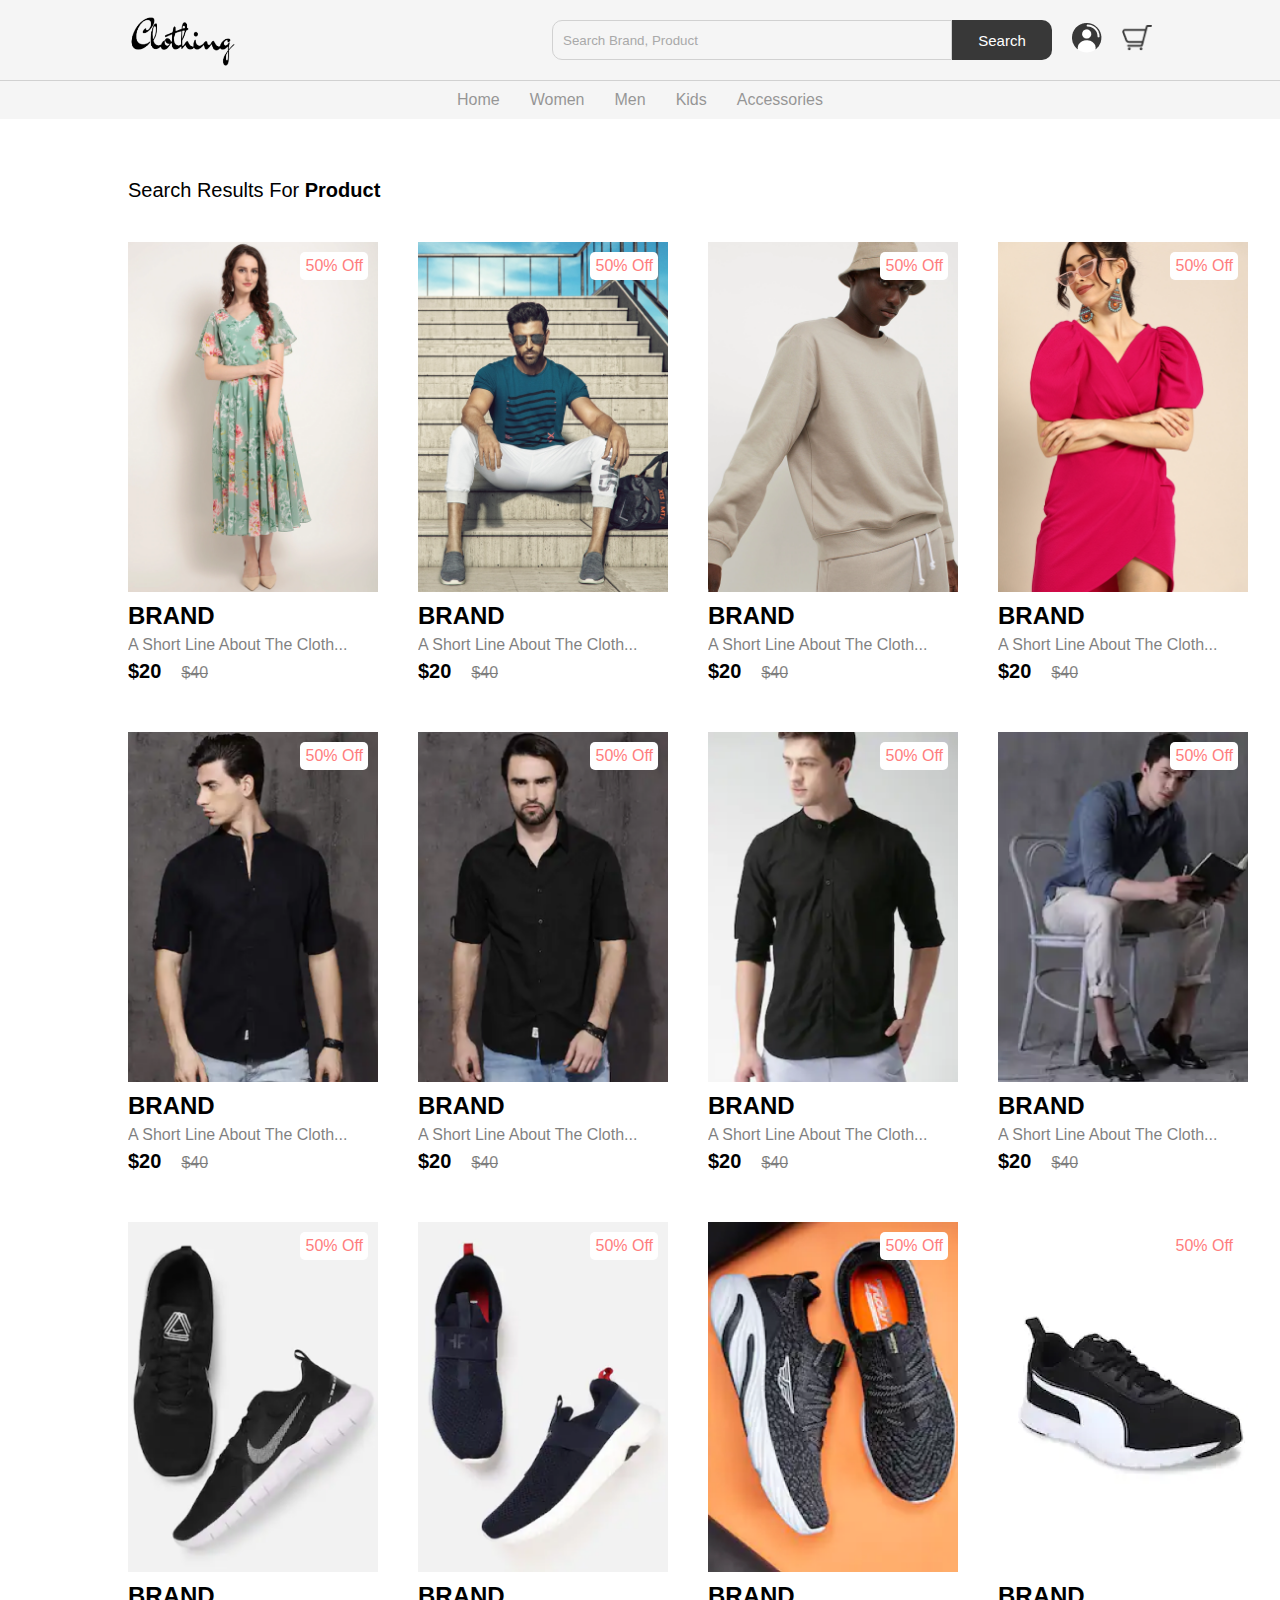
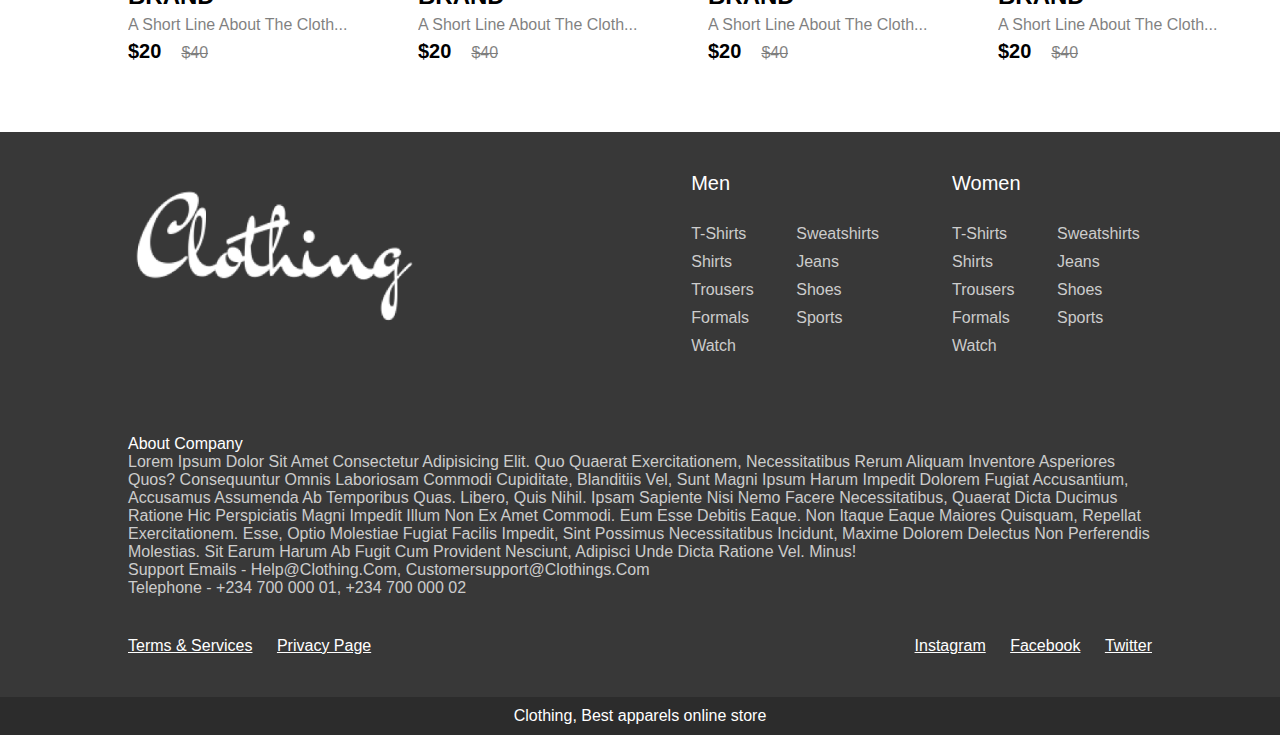
<file: TUTORIAL/public/search.html>
<!DOCTYPE html>
<html lang="en">
  <head>
    <meta charset="UTF-8" />
    <meta http-equiv="X-UA-Compatible" content="IE=edge" />
    <meta name="viewport" content="width=device-width, initial-scale=1.0" />
    <title>Search Result for</title>

    <link rel="stylesheet" href="CSS/home.css" />
    <link rel="stylesheet" href="CSS/search.css" />
  </head>
  <body>
    <nav class="navbar"></nav>

    <section class="search-results">
      <h2 class="heading">search results for <span>product</span></h2>
      <div class="product-container">
        <div class="product-card">
          <div class="product-image">
            <span class="discount-tag">50% off</span>
            <img src="img/card1.png" class="product-thumb" alt="" />
            <button class="card-btn">add to wishlist</button>
          </div>
          <div class="product-info">
            <h2 class="product-brand">brand</h2>
            <p class="product-short-des">a short line about the cloth...</p>
            <span class="price">$20</span><span class="actual-price">$40</span>
          </div>
        </div>
        <div class="product-card">
          <div class="product-image">
            <span class="discount-tag">50% off</span>
            <img src="img/card2.png" class="product-thumb" alt="" />
            <button class="card-btn">add to wishlist</button>
          </div>
          <div class="product-info">
            <h2 class="product-brand">brand</h2>
            <p class="product-short-des">a short line about the cloth...</p>
            <span class="price">$20</span><span class="actual-price">$40</span>
          </div>
        </div>
        <div class="product-card">
          <div class="product-image">
            <span class="discount-tag">50% off</span>
            <img src="img/card3.png" class="product-thumb" alt="" />
            <button class="card-btn">add to wishlist</button>
          </div>
          <div class="product-info">
            <h2 class="product-brand">brand</h2>
            <p class="product-short-des">a short line about the cloth...</p>
            <span class="price">$20</span><span class="actual-price">$40</span>
          </div>
        </div>
        <div class="product-card">
          <div class="product-image">
            <span class="discount-tag">50% off</span>
            <img src="img/card4.png" class="product-thumb" alt="" />
            <button class="card-btn">add to wishlist</button>
          </div>
          <div class="product-info">
            <h2 class="product-brand">brand</h2>
            <p class="product-short-des">a short line about the cloth...</p>
            <span class="price">$20</span><span class="actual-price">$40</span>
          </div>
        </div>
        <div class="product-card">
          <div class="product-image">
            <span class="discount-tag">50% off</span>
            <img src="img/card5.png" class="product-thumb" alt="" />
            <button class="card-btn">add to wishlist</button>
          </div>
          <div class="product-info">
            <h2 class="product-brand">brand</h2>
            <p class="product-short-des">a short line about the cloth...</p>
            <span class="price">$20</span><span class="actual-price">$40</span>
          </div>
        </div>
        <div class="product-card">
          <div class="product-image">
            <span class="discount-tag">50% off</span>
            <img src="img/card6.png" class="product-thumb" alt="" />
            <button class="card-btn">add to wishlist</button>
          </div>
          <div class="product-info">
            <h2 class="product-brand">brand</h2>
            <p class="product-short-des">a short line about the cloth...</p>
            <span class="price">$20</span><span class="actual-price">$40</span>
          </div>
        </div>
        <div class="product-card">
          <div class="product-image">
            <span class="discount-tag">50% off</span>
            <img src="img/card7.png" class="product-thumb" alt="" />
            <button class="card-btn">add to wishlist</button>
          </div>
          <div class="product-info">
            <h2 class="product-brand">brand</h2>
            <p class="product-short-des">a short line about the cloth...</p>
            <span class="price">$20</span><span class="actual-price">$40</span>
          </div>
        </div>
        <div class="product-card">
          <div class="product-image">
            <span class="discount-tag">50% off</span>
            <img src="img/card8.png" class="product-thumb" alt="" />
            <button class="card-btn">add to wishlist</button>
          </div>
          <div class="product-info">
            <h2 class="product-brand">brand</h2>
            <p class="product-short-des">a short line about the cloth...</p>
            <span class="price">$20</span><span class="actual-price">$40</span>
          </div>
        </div>
        <div class="product-card">
          <div class="product-image">
            <span class="discount-tag">50% off</span>
            <img src="img/card9.png" class="product-thumb" alt="" />
            <button class="card-btn">add to wishlist</button>
          </div>
          <div class="product-info">
            <h2 class="product-brand">brand</h2>
            <p class="product-short-des">a short line about the cloth...</p>
            <span class="price">$20</span><span class="actual-price">$40</span>
          </div>
        </div>
        <div class="product-card">
          <div class="product-image">
            <span class="discount-tag">50% off</span>
            <img src="img/card10.png" class="product-thumb" alt="" />
            <button class="card-btn">add to wishlist</button>
          </div>
          <div class="product-info">
            <h2 class="product-brand">brand</h2>
            <p class="product-short-des">a short line about the cloth...</p>
            <span class="price">$20</span><span class="actual-price">$40</span>
          </div>
        </div>
        <div class="product-card">
          <div class="product-image">
            <span class="discount-tag">50% off</span>
            <img src="img/card11.png" class="product-thumb" alt="" />
            <button class="card-btn">add to wishlist</button>
          </div>
          <div class="product-info">
            <h2 class="product-brand">brand</h2>
            <p class="product-short-des">a short line about the cloth...</p>
            <span class="price">$20</span><span class="actual-price">$40</span>
          </div>
        </div>
        <div class="product-card">
          <div class="product-image">
            <span class="discount-tag">50% off</span>
            <img src="img/card12.png" class="product-thumb" alt="" />
            <button class="card-btn">add to wishlist</button>
          </div>
          <div class="product-info">
            <h2 class="product-brand">brand</h2>
            <p class="product-short-des">a short line about the cloth...</p>
            <span class="price">$20</span><span class="actual-price">$40</span>
          </div>
        </div>
      </div>
    </section>

    <footer></footer>

    <script src="js/nav.js"></script>
    <script src="js/footer.js"></script>
  </body>
</html>
</file>
<file: TUTORIAL/public/CSS/home.css>
@import 'nav.css';
@import 'footer.css';

.hero-section{
    width: 100%;
    height: calc(100vh - 120px);
    background-image: url('../img/header.png');
    background-size: cover;
    display: flex;
    justify-content: center;
    align-items: center ;
}

.hero-section .logo{
    height: 150px;
    display: block;
    margin: auto;
}

.hero-section .sub-heading{
    margin-top: 10px;
    text-align: center;
    color: #fff;
    text-transform: capitalize;
    font-size: 35px;
    font-weight: 300px;
}

/* product */

.product{
    position: relative;
    overflow: hidden;
    padding: 20px 0;
}

.product-category{
    padding: 0 10vw;
    font-size: 30px;
    font-weight: 500;
    margin: 40px;
    text-transform: capitalize;
}

.product-container{
    padding: 0 10vw;
    display: flex;
    overflow-x: auto;
    scroll-behavior: smooth;
}

.product-container ::-webkit-scrollbar{
    display: none;
}

.product-card{
    flex: 0 0 auto;
    width: 250px;
    height: 450px;
    margin-right: 40px;
}

.product-image{
    position: relative;
    width: 100%;
    height: 350px;
    overflow: hidden;
}

.product-thumb{
    width: 100%;
    height: 350px;
    object-fit: cover;
}

.discount-tag{
    position: absolute;
    background: #fff;
    padding: 5px;
    border-radius: 5px;
    color: #ff7d7d;
    right: 10px;
    top: 10px;
    text-transform: capitalize;
}

.card-btn{
    position: absolute;
    bottom: 10px;
    left: 50%;
    transform: translateX(-50%);
    padding: 10px;
    width: 90%;
    text-transform: capitalize;
    border: none;
    outline: none;
    background: #fff;
    border-radius: 5px;
    transition: 0.5s;
    cursor: pointer;
    opacity: 0;
}

.product-card:hover .card-btn{
    opacity: 1;
}

.card-btn:hover{
    background: #efefef;
}

.product-info{
    width: 100%;
    height: 100px;
    padding-top: 10px;
}

.product-brand{
    text-transform: uppercase;
}

.product-short-des{
    width: 100%;
    height: 20px;
    line-height: 20px;
    overflow: hidden;
    opacity: 0.5;
    text-transform: capitalize;
    margin: 5px 0;
}

.price{
    font-weight: 900;
    font-size: 20px;
}

.actual-price{
    margin-left: 20px;
    opacity: 0.5;
    text-decoration: line-through;
}

.pre-btn, .nxt-btn{
    border: none;
    width: 10vw;
    height: 100%;
    position: absolute;
    top: 0;
    display: flex;
    justify-content: center;
    align-items: center;
    background: linear-gradient(90deg, rgba(255, 255, 255, 0) 0%, #fff 100%);
    cursor: pointer;
    z-index: 8;
}

.pre-btn{
    left: 0;
    transform: rotate(180deg);
}

.nxt-btn{
    right: 0;
}

.pre-btn img, .nxt-btn img{
    opacity: 0.2;
}

.pre-btn:hover img, .nxt-btn:hover img{
    opacity: 1;
}

/* collections */

.collection-container{
    width: 100;
    display: grid;
    grid-template-columns: repeat(2, 1fr);
    grid-gap: 10px;
}

.collection{
    position: relative;
}

.collection img{
    width: 100%;
    height: 100%;
    object-fit: cover;
}

.collection p{
    position: absolute;
    top: 50%;
    left: 50%;
    transform: translate(-50%, -50%);
    text-align: center;
    color: #fff;
    font-size: 50px;
    text-transform: capitalize;
}

.collection:nth-child(3){
    grid-column: span 2;
    margin-bottom: 10px;
}
</file>
<file: TUTORIAL/public/CSS/search.css>
.search-results{
    width: 100%;
    padding: 60px 0;
}

.heading{
    font-size: 20px;
    text-transform: capitalize;
    font-weight: 400;
    margin-bottom: 40px;
    padding: 0 10vw;
}

.heading span{
    font-weight: 700;
}

.product-container{
    display: grid;
    grid-template-columns: repeat(4, 1fr);
    height: auto;
    grid-row-gap: 40px;
}
</file>
